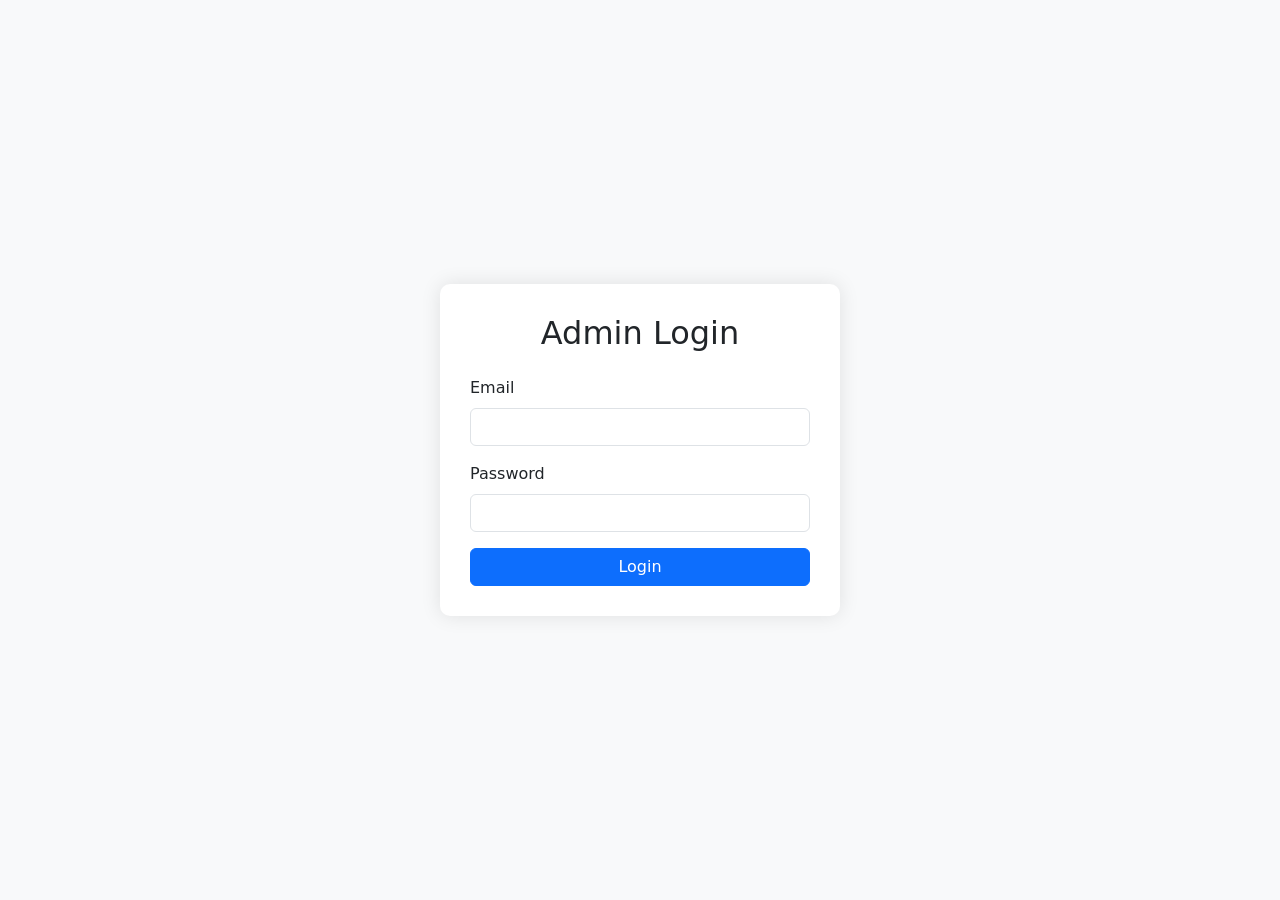
<file: admin-login.html>
<!DOCTYPE html>
<html lang="en">
<head>
    <meta charset="UTF-8">
    <meta name="viewport" content="width=device-width, initial-scale=1.0">
    <title>Admin Login</title>
    <link href="https://cdn.jsdelivr.net/npm/bootstrap@5.3.0/dist/css/bootstrap.min.css" rel="stylesheet">
    <style>
        body {
            background-color: #f8f9fa;
            display: flex;
            justify-content: center;
            align-items: center;
            min-height: 100vh;
            margin: 0;
        }
        .login-container {
            width: 100%;
            max-width: 400px;
            padding: 30px;
            background: white;
            border-radius: 10px;
            box-shadow: 0 0 20px rgba(0,0,0,0.1);
        }
    </style>
</head>
<body>
    <!-- Only one login form exists in the document -->
    <div class="login-container">
        <h2 class="text-center mb-4">Admin Login</h2>
        <form id="loginForm">
            <div class="mb-3">
                <label for="username" class="form-label">Email</label>
                <input type="email" class="form-control" id="username" required>
            </div>
            <div class="mb-3">
                <label for="password" class="form-label">Password</label>
                <input type="password" class="form-control" id="password" required>
            </div>
            <button type="submit" class="btn btn-primary w-100">Login</button>
        </form>
    </div>

    <script src="https://cdn.jsdelivr.net/npm/bootstrap@5.3.0/dist/js/bootstrap.bundle.min.js"></script>
    <script>
        // Ensure this script only runs once
        document.addEventListener('DOMContentLoaded', function() {
            const loginForm = document.getElementById('loginForm');
            
            // Check if form exists and handler isn't already attached
            if (loginForm && !loginForm._hasEventListener) {
                loginForm.addEventListener('submit', function(e) {
                    e.preventDefault();
                    
                    const username = document.getElementById('username').value;
                    const password = document.getElementById('password').value;
                    
                    if (username === 'admin@123.com' && password === '123') {
                        localStorage.setItem('adminLoggedIn', 'true');
                        window.location.href = 'admin.html';
                    } else {
                        alert('Invalid credentials!');
                    }
                });
                
                // Mark form as having event listener
                loginForm._hasEventListener = true;
            }
        });
    </script>
</body>
</html>
</file>
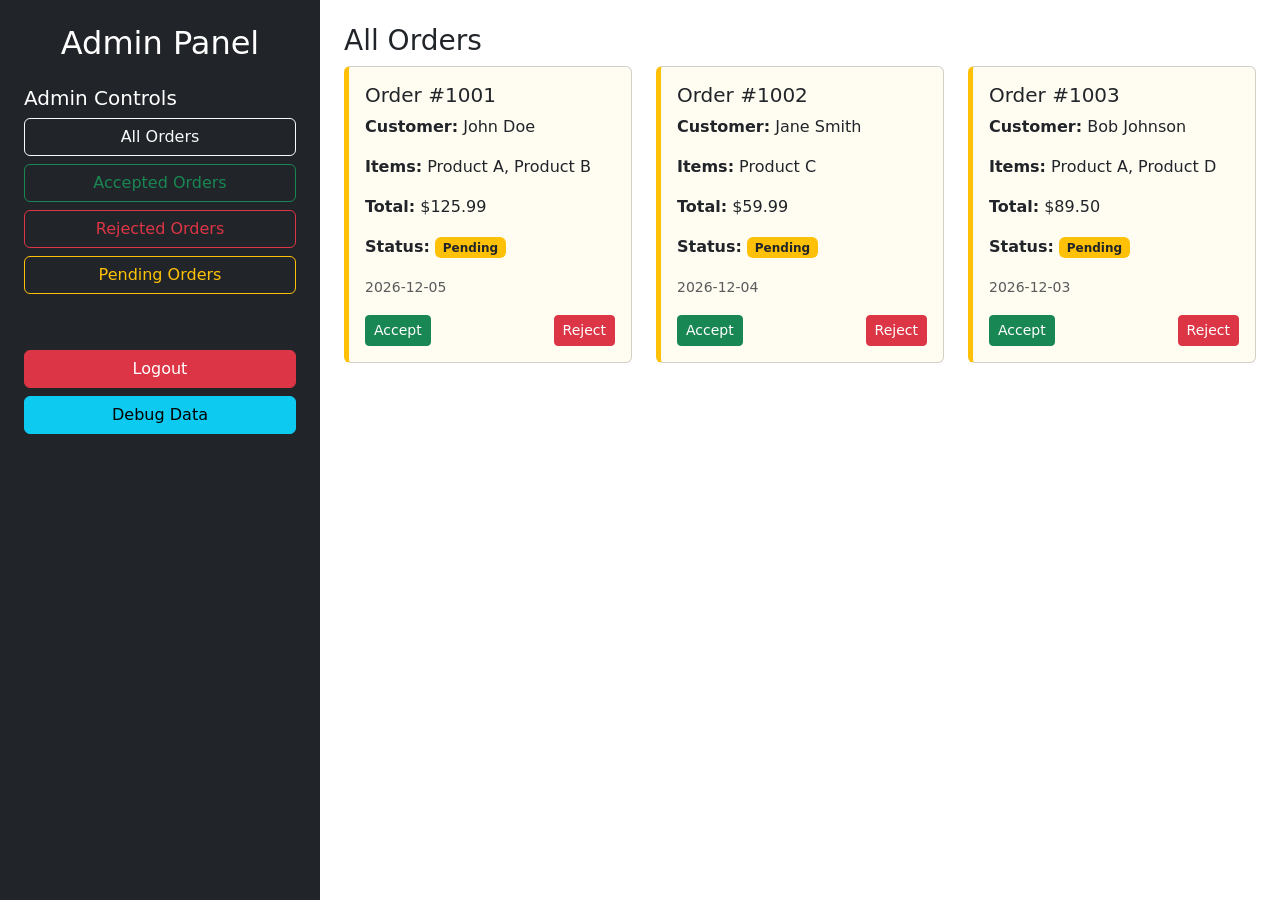
<file: admin.html>
<!DOCTYPE html>
<html lang="en">
<head>
    <meta charset="UTF-8">
    <meta name="viewport" content="width=device-width, initial-scale=1.0">
    <title>Admin Panel</title>
    <link href="https://cdn.jsdelivr.net/npm/bootstrap@5.3.0/dist/css/bootstrap.min.css" rel="stylesheet">
    <style>
        .order-card {
            transition: all 0.3s;
            margin-bottom: 15px;
        }
        .order-card:hover {
            box-shadow: 0 5px 15px rgba(0,0,0,0.1);
        }
        .accepted {
            border-left: 5px solid #28a745;
            background-color: rgba(40, 167, 69, 0.05);
        }
        .rejected {
            border-left: 5px solid #dc3545;
            background-color: rgba(220, 53, 69, 0.05);
        }
        .pending {
            border-left: 5px solid #ffc107;
            background-color: rgba(255, 193, 7, 0.05);
        }
    </style>
</head>
<body>
    <div class="container-fluid">
        <div class="row">
            <div class="col-md-3 bg-dark text-white min-vh-100 p-4">
                <h2 class="text-center mb-4">Admin Panel</h2>
                <div class="mb-4">
                    <h5>Admin Controls</h5>
                    <button class="btn btn-outline-light w-100 mb-2" id="all-orders-btn">All Orders</button>
                    <button class="btn btn-outline-success w-100 mb-2" id="accepted-orders-btn">Accepted Orders</button>
                    <button class="btn btn-outline-danger w-100 mb-2" id="rejected-orders-btn">Rejected Orders</button>
                    <button class="btn btn-outline-warning w-100 mb-2" id="pending-orders-btn">Pending Orders</button>
                </div>
                <div class="mt-5">
                    <button id="logout-btn" class="btn btn-danger w-100">Logout</button>
                    <button id="debug-btn" class="btn btn-info w-100 mt-2">Debug Data</button>
                </div>
            </div>
            <div class="col-md-9 p-4">
                <h3 id="section-title">All Orders</h3>
                <div id="debug-console" class="alert alert-secondary mb-3" style="display: none;"></div>
                <div id="orders-container" class="row">
                    <!-- Orders will be loaded here -->
                </div>
            </div>
        </div>
    </div>

    <script src="https://cdn.jsdelivr.net/npm/bootstrap@5.3.0/dist/js/bootstrap.bundle.min.js"></script>
    <script>
        // Debugging function
        function debugData() {
            const debugConsole = document.getElementById('debug-console');
            debugConsole.style.display = 'block';
            
            const orders = getOrders();
            debugConsole.innerHTML = `
                <h5>Debug Information</h5>
                <p><strong>LocalStorage content:</strong> ${localStorage.getItem('orders') || 'Empty'}</p>
                <p><strong>Parsed orders:</strong> ${JSON.stringify(orders)}</p>
                <p><strong>Number of orders:</strong> ${orders.length}</p>
                <button class="btn btn-sm btn-warning" onclick="resetSampleData()">Reset Sample Data</button>
            `;
        }

        // Reset sample data
        function resetSampleData() {
            localStorage.removeItem('orders');
            initializeData();
            loadAllOrders();
            debugData();
            alert('Sample data has been reset!');
        }

        // Initialize data with sample orders if none exists
        function initializeData() {
            if (!localStorage.getItem('orders') || localStorage.getItem('orders') === '[]') {
                const sampleOrders = [
                    {
                        id: 1001,
                        customer: "John Doe",
                        items: ["Product A", "Product B"],
                        total: 125.99,
                        status: "pending",
                        date: new Date().toISOString().split('T')[0]
                    },
                    {
                        id: 1002,
                        customer: "Jane Smith",
                        items: ["Product C"],
                        total: 59.99,
                        status: "pending",
                        date: new Date(Date.now() - 86400000).toISOString().split('T')[0]
                    },
                    {
                        id: 1003,
                        customer: "Bob Johnson",
                        items: ["Product A", "Product D"],
                        total: 89.50,
                        status: "pending",
                        date: new Date(Date.now() - 172800000).toISOString().split('T')[0]
                    }
                ];
                localStorage.setItem('orders', JSON.stringify(sampleOrders));
                console.log('Sample data initialized in localStorage');
            }
        }

        // Get orders from localStorage
        function getOrders() {
            try {
                const orders = localStorage.getItem('orders');
                return orders ? JSON.parse(orders) : [];
            } catch (e) {
                console.error('Error parsing orders:', e);
                return [];
            }
        }

        // Display orders in the UI
        function displayOrders(orders) {
            const container = document.getElementById('orders-container');
            
            if (!orders || orders.length === 0) {
                container.innerHTML = `
                    <div class="col-12">
                        <div class="alert alert-info">No orders found.</div>
                    </div>
                `;
                return;
            }

            container.innerHTML = orders.map(order => `
                <div class="col-md-6 col-lg-4">
                    <div class="card order-card ${order.status}">
                        <div class="card-body">
                            <h5 class="card-title">Order #${order.id}</h5>
                            <p class="card-text"><strong>Customer:</strong> ${order.customer}</p>
                            <p class="card-text"><strong>Items:</strong> ${order.items.join(', ')}</p>
                            <p class="card-text"><strong>Total:</strong> $${order.total.toFixed(2)}</p>
                            <p class="card-text"><strong>Status:</strong> 
                                <span class="badge ${getStatusBadgeClass(order.status)}">
                                    ${order.status.charAt(0).toUpperCase() + order.status.slice(1)}
                                </span>
                            </p>
                            <p class="card-text"><small class="text-muted">${order.date}</small></p>
                            ${order.status === 'pending' ? `
                            <div class="d-flex justify-content-between mt-2">
                                <button class="btn btn-sm btn-success" 
                                    onclick="updateOrderStatus(${order.id}, 'accepted')">
                                    Accept
                                </button>
                                <button class="btn btn-sm btn-danger" 
                                    onclick="updateOrderStatus(${order.id}, 'rejected')">
                                    Reject
                                </button>
                            </div>
                            ` : ''}
                        </div>
                    </div>
                </div>
            `).join('');
        }

        // Update order status
        function updateOrderStatus(orderId, newStatus) {
            const orders = getOrders();
            const orderIndex = orders.findIndex(order => order.id === orderId);
            
            if (orderIndex !== -1) {
                orders[orderIndex].status = newStatus;
                try {
                    localStorage.setItem('orders', JSON.stringify(orders));
                    refreshOrderDisplay();
                    showAlert(`Order #${orderId} has been ${newStatus}`, newStatus === 'accepted' ? 'success' : 'danger');
                } catch (e) {
                    console.error('Error saving to localStorage:', e);
                    showAlert('Failed to update order status', 'danger');
                }
            }
        }

        // Refresh order display based on current filter
        function refreshOrderDisplay() {
            const currentFilter = document.getElementById('section-title').textContent;
            switch(currentFilter) {
                case 'Accepted Orders': loadOrdersByStatus('accepted'); break;
                case 'Rejected Orders': loadOrdersByStatus('rejected'); break;
                case 'Pending Orders': loadOrdersByStatus('pending'); break;
                default: loadAllOrders();
            }
        }

        // Show alert message
        function showAlert(message, type) {
            const alertDiv = document.createElement('div');
            alertDiv.className = `alert alert-${type} alert-dismissible fade show`;
            alertDiv.innerHTML = `
                ${message}
                <button type="button" class="btn-close" data-bs-dismiss="alert" aria-label="Close"></button>
            `;
            const container = document.getElementById('orders-container');
            container.parentNode.insertBefore(alertDiv, container);
            
            setTimeout(() => {
                alertDiv.classList.remove('show');
                setTimeout(() => alertDiv.remove(), 150);
            }, 3000);
        }

        // Helper function for status badge classes
        function getStatusBadgeClass(status) {
            const classes = {
                'accepted': 'bg-success',
                'rejected': 'bg-danger',
                'pending': 'bg-warning text-dark'
            };
            return classes[status] || 'bg-secondary';
        }

        // Filter orders by status
        function loadOrdersByStatus(status) {
            const statusTitles = {
                'accepted': 'Accepted Orders',
                'rejected': 'Rejected Orders', 
                'pending': 'Pending Orders'
            };
            document.getElementById('section-title').textContent = statusTitles[status];
            
            const orders = getOrders();
            const filteredOrders = orders.filter(order => order.status === status);
            displayOrders(filteredOrders);
        }

        // Load all orders
        function loadAllOrders() {
            document.getElementById('section-title').textContent = 'All Orders';
            const orders = getOrders();
            displayOrders(orders);
        }

        // Logout function
        function logout() {
            if (confirm('Are you sure you want to logout?')) {
                localStorage.removeItem('adminToken');
                window.location.href = 'login.html';
            }
        }

        // Initialize the admin panel
        document.addEventListener('DOMContentLoaded', function() {
            initializeData();
            
            // Set up event listeners
            document.getElementById('logout-btn').addEventListener('click', logout);
            document.getElementById('debug-btn').addEventListener('click', debugData);
            document.getElementById('all-orders-btn').addEventListener('click', loadAllOrders);
            document.getElementById('accepted-orders-btn').addEventListener('click', () => loadOrdersByStatus('accepted'));
            document.getElementById('rejected-orders-btn').addEventListener('click', () => loadOrdersByStatus('rejected'));
            document.getElementById('pending-orders-btn').addEventListener('click', () => loadOrdersByStatus('pending'));
            
            // Load initial data
            loadAllOrders();
        });
    </script>
</body>
</html>
</file>
